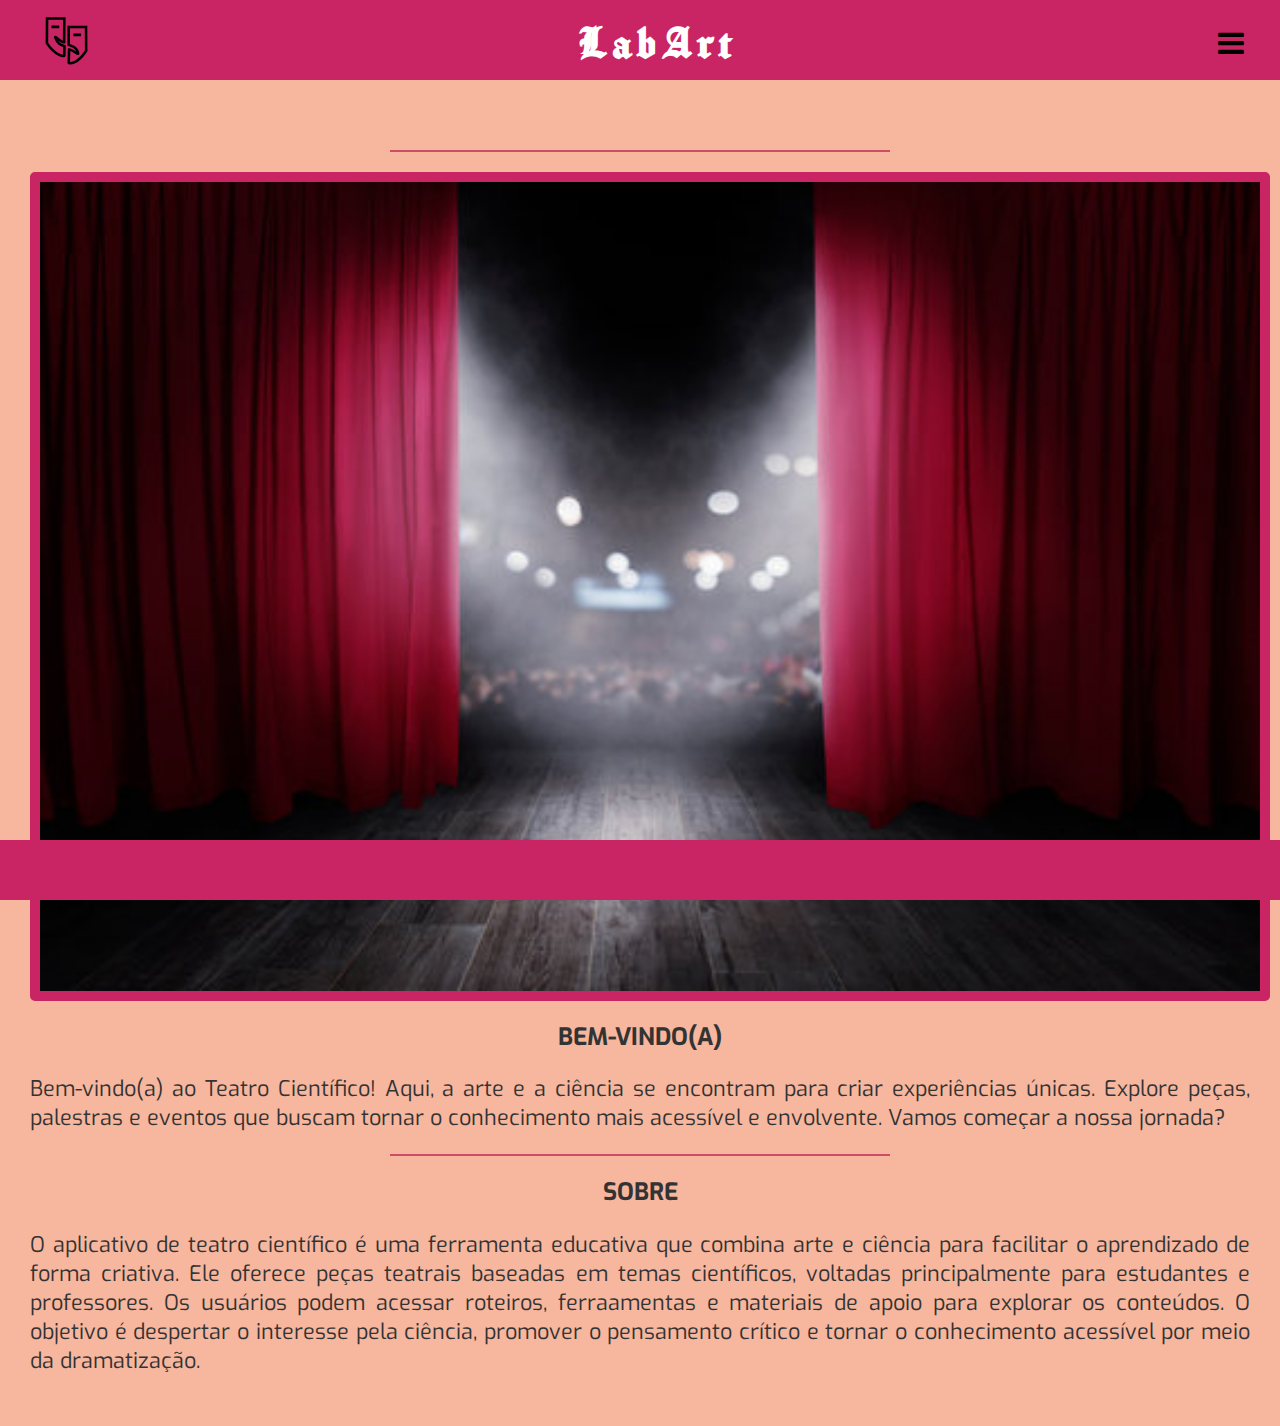
<file: index.html>
<!DOCTYPE html>
<html>
<head>
  <meta http-equiv="CONTENT-TYPE" content="text/html; charset=UTF-8">
  <meta name="viewport" content="width=device-width, initial-scale=1.0">
  <link rel="stylesheet" href="styles/style.css"/>
  <link rel="stylesheet" href="https://cdnjs.cloudflare.com/ajax/libs/font-awesome/4.7.0/css/font-awesome.min.css">
  <script src="scripts/Js.js"></script>
  <title>Web App Scince</title>
</head>
<body>
  <header>
    <nav>
      <button class="NavButton" onclick="window.location.href='index.html'">
        <img src="Objs/Mask.svg" alt="Theater Mask" style="width: 60px; height: 60px;">
      </button>
      <h1>LabArt</h1>
      <button class="ManButton" onclick="toggleNav()"><i class="fa fa-bars" aria-hidden="true"></i></button>
    </nav>
  </header>
  <div id="Menu" class="sidenav">
    <a href="./Tabs/TC.html" class="ticket">Informações</a>
    <a href="./Tabs/GR.html" class="ticket">Gerador de <br>Roteiro</a>
  </div>
  
  <main>
    <hr>
    <img src="./Objs/IMGS/IMG1.jpg" class="IMG" alt="">
    <h2>BEM-VINDO(A)</h2>
    <p>Bem-vindo(a) ao Teatro Científico! Aqui, a arte e a ciência se encontram para criar experiências únicas. Explore peças, palestras e eventos que buscam tornar o conhecimento mais acessível e envolvente. Vamos começar a nossa jornada?</p>
    <hr>
    <h2> SOBRE </h2>
    <p>O aplicativo de teatro científico é uma ferramenta educativa que combina arte e ciência para facilitar o aprendizado de forma criativa. 
      Ele oferece peças teatrais baseadas em temas científicos, voltadas principalmente para estudantes e professores.
      Os usuários podem acessar roteiros, ferraamentas e materiais de apoio para explorar os conteúdos.
       O objetivo é despertar o interesse pela ciência, promover o pensamento crítico e tornar o conhecimento acessível por meio da dramatização.    </p>
  </main>
  <footer></footer>
</body>
</html>
</file>
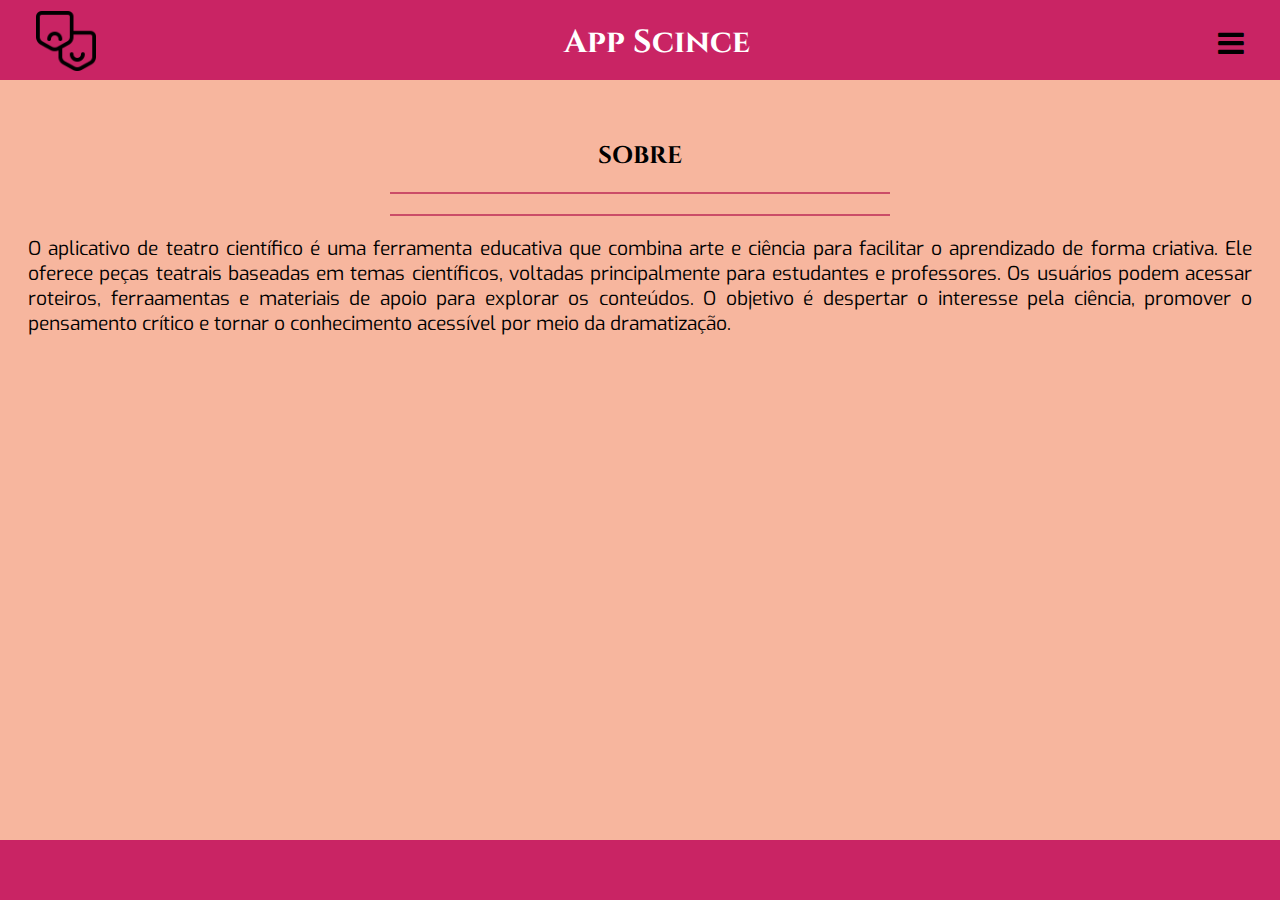
<file: Erland/index.html>
<!DOCTYPE html>
<html>
<head>
  <meta http-equiv="CONTENT-TYPE" content="text/html; charset=UTF-8">
  <meta name="viewport" content="width=device-width, initial-scale=1.0">
  <link rel="stylesheet" href="styles/style.css"/>
  <link rel="stylesheet" href="https://cdnjs.cloudflare.com/ajax/libs/font-awesome/4.7.0/css/font-awesome.min.css">
  <script src="scripts/Js.js"></script>
  <title>Web App Scince</title>
</head>
<body>
  <header>
    <nav>
      <button class="NavButton" onclick="window.location.href='../index.html'">
        <img src="Objs/Mask.png" alt="Theater Mask" style="width: 60px; height: 60px;">
      </button>
      <h1>App Scince</h1>
      <button class="ManButton" onclick="toggleNav()"><i class="fa fa-bars" aria-hidden="true"></i></button>
    </nav>
  </header>
  <div id="Menu" class="sidenav">
    <a href="./Tabs/TC.html" class="ticket">Informações</a>
    <a href="./Tabs/GR.html" class="ticket">Gerador de <br>Roteiro</a>
  </div>
  
  <main>
    <h2> SOBRE </h2>
    <hr>
    <hr>
    <p>O aplicativo de teatro científico é uma ferramenta educativa que combina arte e ciência para facilitar o aprendizado de forma criativa. 
      Ele oferece peças teatrais baseadas em temas científicos, voltadas principalmente para estudantes e professores.
      Os usuários podem acessar roteiros, ferraamentas e materiais de apoio para explorar os conteúdos.
       O objetivo é despertar o interesse pela ciência, promover o pensamento crítico e tornar o conhecimento acessível por meio da dramatização.

    </p>
  </main>
  <footer></footer>
</body>
</html>
</file>
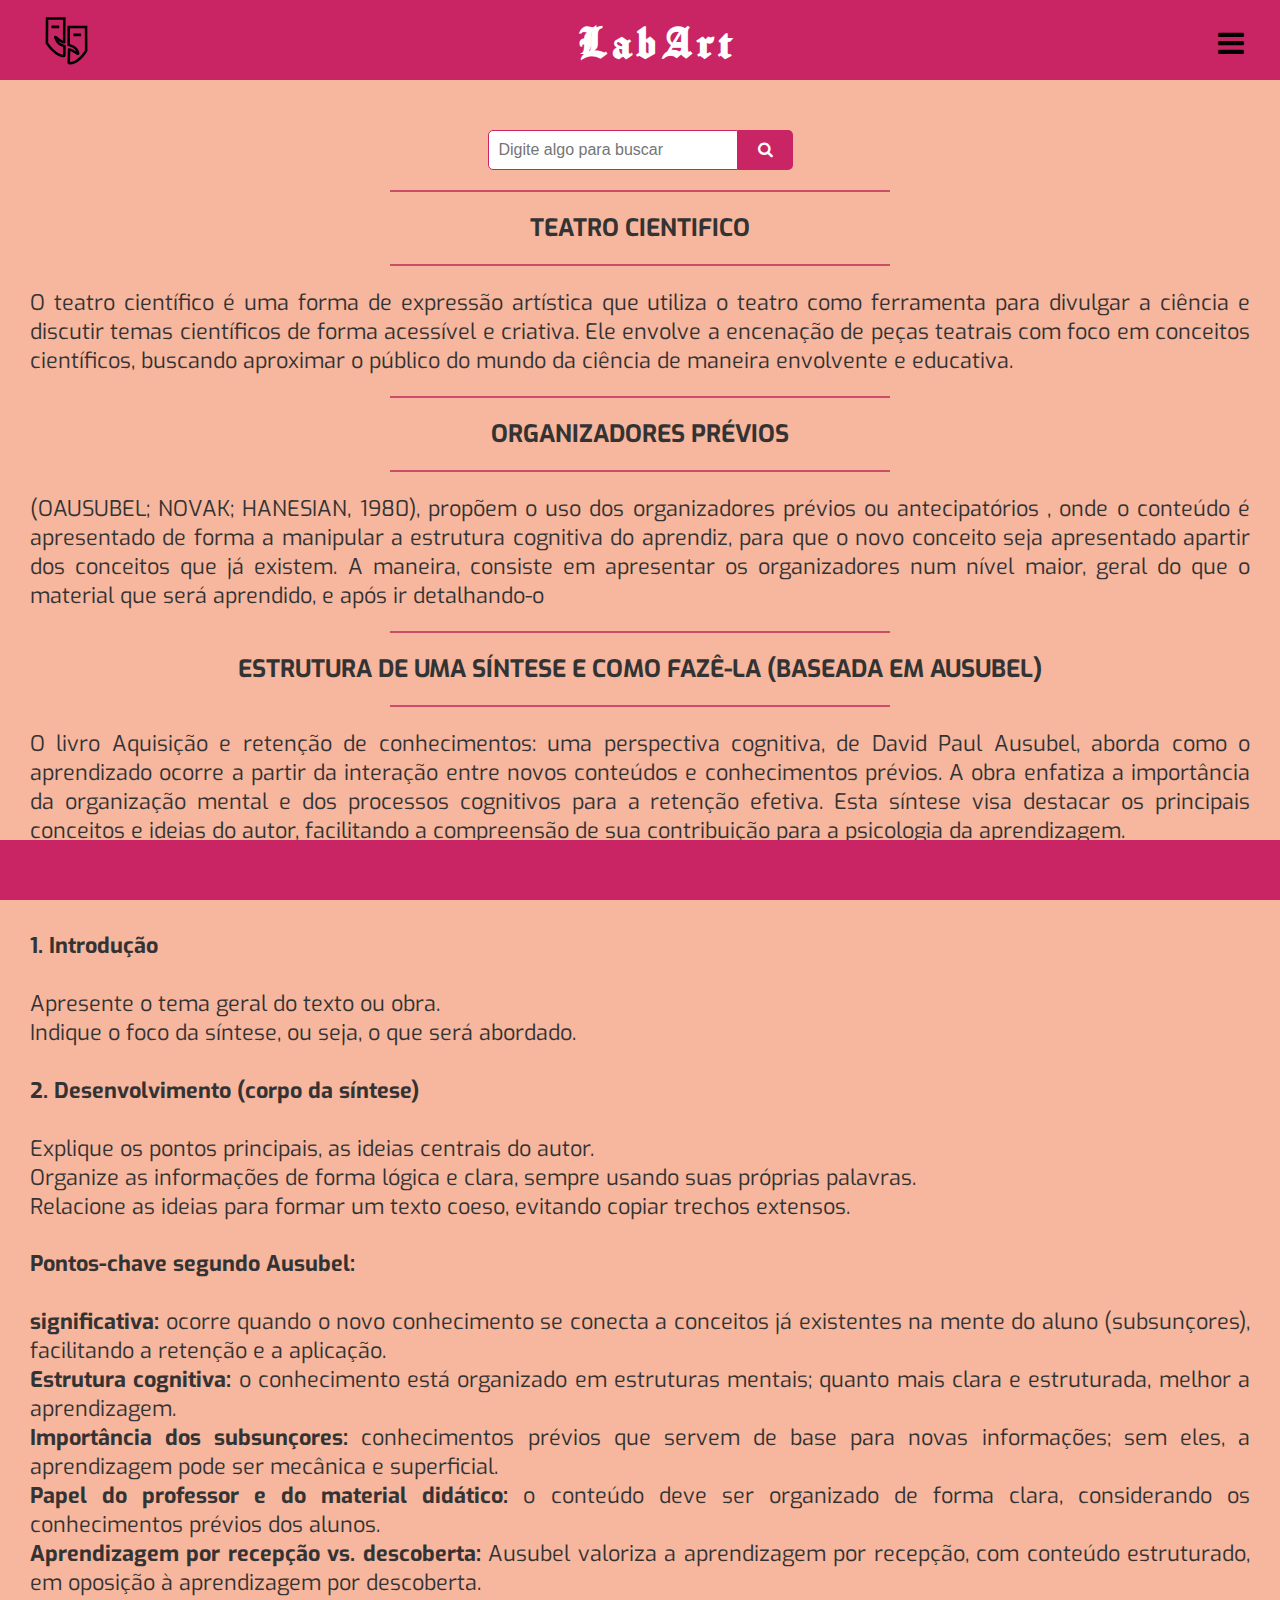
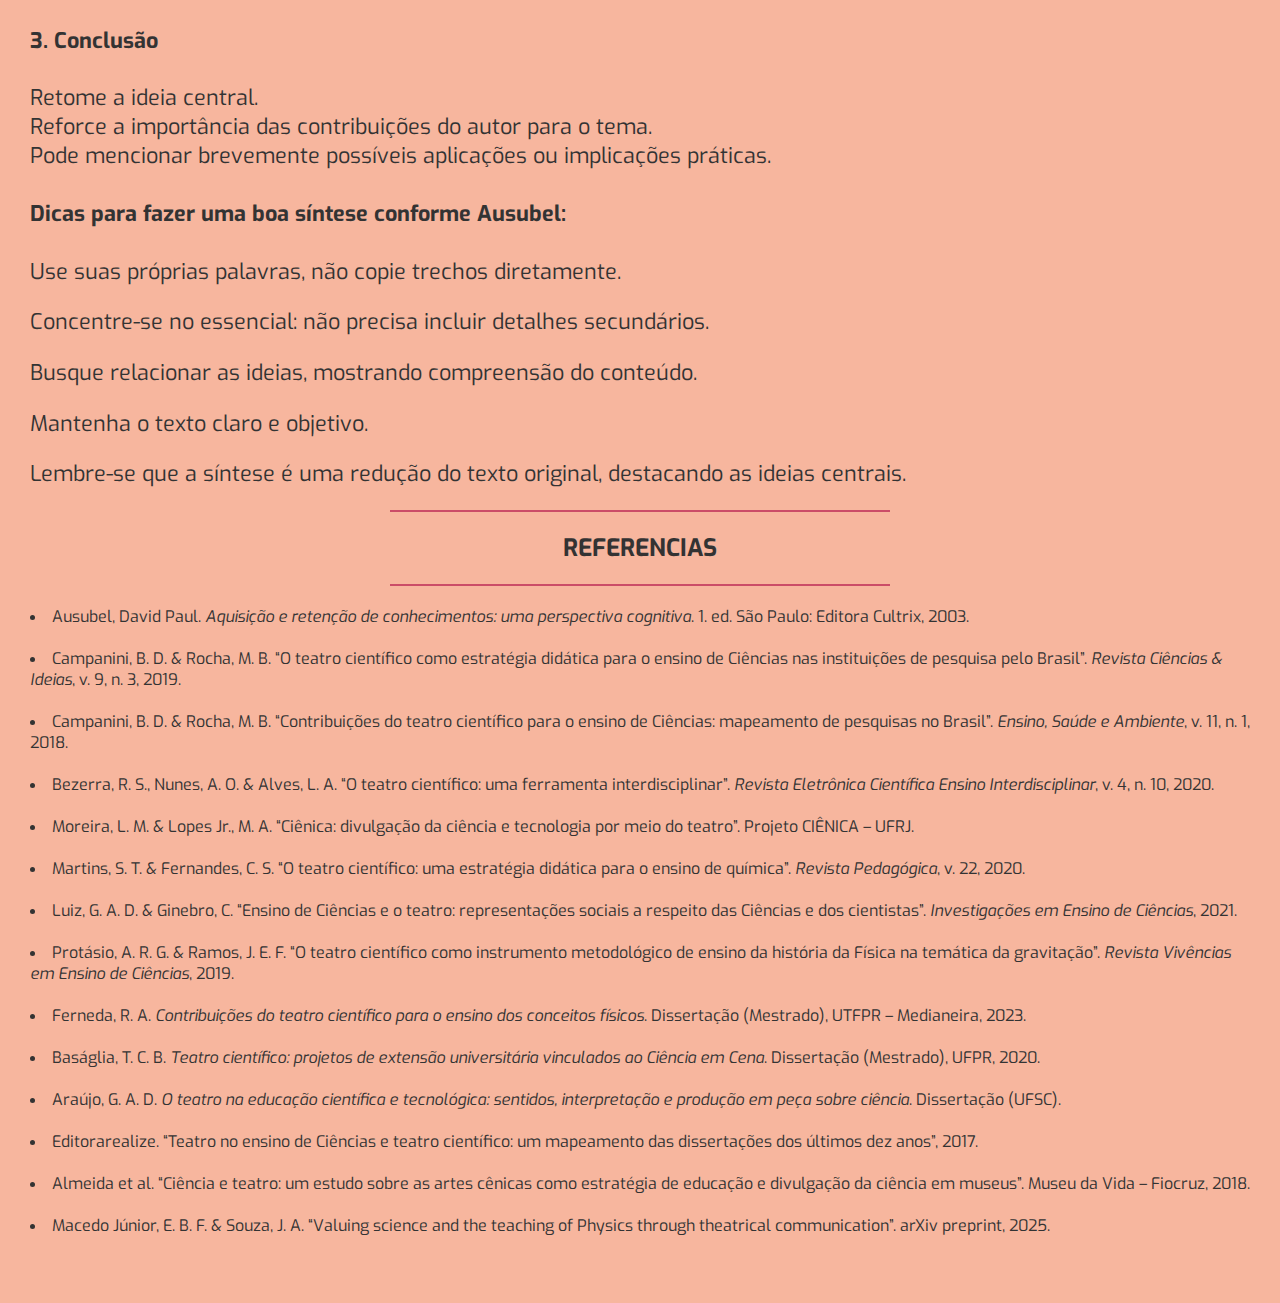
<file: Tabs/TC.html>
<!DOCTYPE html>
<html lang="en">
<head>
    <meta charset="UTF-8">
    <meta name="viewport" content="width=device-width, initial-scale=1.0">
    <link rel="stylesheet" href="../styles/style.css">
    <link rel="stylesheet" href="https://cdnjs.cloudflare.com/ajax/libs/font-awesome/4.7.0/css/font-awesome.min.css">
    <script src="../scripts/Js.js"></script>
    <title>Teatro científico</title>
</head>
<body>
    <header><nav>
        <button class="NavButton" onclick="window.location.href='../index.html'">
          <img src="../Objs/Mask.svg" alt="Theater Mask" style="width: 60px; height: 60px;">
        </button>
        <h1>LabArt</h1>
        <button class="ManButton" onclick="toggleNav()"><i class="fa fa-bars" aria-hidden="true"></i></button>
      </nav>
    </header>
    <div id="Menu" class="sidenav">
        <a href="../index.html" class="ticket">Inicio</a>
        <a href="./GR.html" class="ticket">Gerador de <br>Roteiro</a>
      </div>
    <main>
    <div class="Search-Ct">
      <input type="search" id="searchInput" class="Search" placeholder="Digite algo para buscar">
      <button id="searchButton" class="SearchButton"> <i class="fa fa-search"></i></button>
    </div>
    <div id="Content">
    <hr>
    <h2> TEATRO CIENTIFICO</h2>
    <hr>
    <p>O teatro científico é uma forma de expressão artística que utiliza 
        o teatro como ferramenta para divulgar a ciência e discutir temas 
        científicos de forma acessível e criativa. Ele envolve a encenação 
        de peças teatrais com foco em conceitos científicos, buscando aproximar 
        o público do mundo da ciência de maneira envolvente e educativa. 
    </p>
    <hr>
    <h2> ORGANIZADORES PRÉVIOS</h2>
    <hr>
    <p>(OAUSUBEL; NOVAK; HANESIAN, 1980), 
      propõem o uso dos organizadores prévios ou 
      antecipatórios , onde o conteúdo é 
      apresentado de forma a manipular a 
      estrutura cognitiva do aprendiz, para que o 
      novo conceito seja apresentado apartir dos 
      conceitos que já existem. A maneira, consiste 
      em apresentar os organizadores num nível 
      maior, geral do que o material que será 
      aprendido, e após ir detalhando-o
    </p>
    <hr>
    <h2>ESTRUTURA DE UMA SÍNTESE E COMO FAZÊ-LA (BASEADA EM AUSUBEL)</h2>
    <hr>
    <p>O livro Aquisição e retenção de conhecimentos: uma perspectiva cognitiva, de David Paul Ausubel, aborda como o aprendizado ocorre a partir da interação entre novos conteúdos e conhecimentos prévios. A obra enfatiza a importância da organização mental e dos processos cognitivos para a retenção efetiva. Esta síntese visa destacar os principais conceitos e ideias do autor, facilitando a compreensão de sua contribuição para a psicologia da aprendizagem.</p>
    <h4>PASSO A PASSO:</h4> 
 <ol>
      <h4><li>Introdução</li></h4>
      <p>
        Apresente o tema geral do texto ou obra.<br>
        Indique o foco da síntese, ou seja, o que será abordado.
      </p>
    
      <h4><li>Desenvolvimento (corpo da síntese)</h4>
      <p>
        Explique os pontos principais, as ideias centrais do autor.<br>
        Organize as informações de forma lógica e clara, sempre usando suas próprias palavras.<br>
        Relacione as ideias para formar um texto coeso, evitando copiar trechos extensos.
      </p>

      <h4>Pontos-chave segundo Ausubel:</h4>
        <p>
        <strong>significativa:</strong> ocorre quando o novo conhecimento se conecta a conceitos já existentes na mente do aluno (subsunçores), facilitando a retenção e a aplicação.<br>
        <strong>Estrutura cognitiva:</strong> o conhecimento está organizado em estruturas mentais; quanto mais clara e estruturada, melhor a aprendizagem.<br>
        <strong>Importância dos subsunçores:</strong> conhecimentos prévios que servem de base para novas informações; sem eles, a aprendizagem pode ser mecânica e superficial.<br>
        <strong>Papel do professor e do material didático:</strong> o conteúdo deve ser organizado de forma clara, considerando os conhecimentos prévios dos alunos.<br>
        <strong>Aprendizagem por recepção vs. descoberta:</strong> Ausubel valoriza a aprendizagem por recepção, com conteúdo estruturado, em oposição à aprendizagem por descoberta.<br>
        </p>
      <h4><li>Conclusão</h4></li>
      <p>
        Retome a ideia central.<br>
        Reforce a importância das contribuições do autor para o tema.<br>
        Pode mencionar brevemente possíveis aplicações ou implicações práticas.
      </p>
  </ol>

  <h4>Dicas para fazer uma boa síntese conforme Ausubel:</h4>
  <ul>
    <p>Use suas próprias palavras, não copie trechos diretamente.</p>
    <p>Concentre-se no essencial: não precisa incluir detalhes secundários.</p>
    <p>Busque relacionar as ideias, mostrando compreensão do conteúdo.</p>
    <p>Mantenha o texto claro e objetivo.</p>
    <p>Lembre-se que a síntese é uma redução do texto original, destacando as ideias centrais.</p>
  </ul>
    <hr>
    <h2> REFERENCIAS </h2>
    <hr>
    <ul>
      <li>Ausubel, David Paul. <em>Aquisição e retenção de conhecimentos: uma perspectiva cognitiva</em>. 1. ed. São Paulo: Editora Cultrix, 2003.</li><br>
    
      <li>Campanini, B. D. & Rocha, M. B. “O teatro científico como estratégia didática para o ensino de Ciências nas instituições de pesquisa pelo Brasil”. <em>Revista Ciências & Ideias</em>, v. 9, n. 3, 2019.</li><br>
    
      <li>Campanini, B. D. & Rocha, M. B. “Contribuições do teatro científico para o ensino de Ciências: mapeamento de pesquisas no Brasil”. <em>Ensino, Saúde e Ambiente</em>, v. 11, n. 1, 2018.</li><br>
    
      <li>Bezerra, R. S., Nunes, A. O. & Alves, L. A. “O teatro científico: uma ferramenta interdisciplinar”. <em>Revista Eletrônica Científica Ensino Interdisciplinar</em>, v. 4, n. 10, 2020.</li><br>
    
      <li>Moreira, L. M. & Lopes Jr., M. A. “Ciênica: divulgação da ciência e tecnologia por meio do teatro”. Projeto CIÊNICA – UFRJ.</li><br>
    
      <li>Martins, S. T. & Fernandes, C. S. “O teatro científico: uma estratégia didática para o ensino de química”. <em>Revista Pedagógica</em>, v. 22, 2020.</li><br>
    
      <li>Luiz, G. A. D. & Ginebro, C. “Ensino de Ciências e o teatro: representações sociais a respeito das Ciências e dos cientistas”. <em>Investigações em Ensino de Ciências</em>, 2021.</li><br>
    
      <li>Protásio, A. R. G. & Ramos, J. E. F. “O teatro científico como instrumento metodológico de ensino da história da Física na temática da gravitação”. <em>Revista Vivências em Ensino de Ciências</em>, 2019.</li><br>
    
      <li>Ferneda, R. A. <em>Contribuições do teatro científico para o ensino dos conceitos físicos</em>. Dissertação (Mestrado), UTFPR – Medianeira, 2023.</li><br>
    
      <li>Baságlia, T. C. B. <em>Teatro científico: projetos de extensão universitária vinculados ao Ciência em Cena</em>. Dissertação (Mestrado), UFPR, 2020.</li><br>
    
      <li>Araújo, G. A. D. <em>O teatro na educação científica e tecnológica: sentidos, interpretação e produção em peça sobre ciência</em>. Dissertação (UFSC).</li><br>
    
      <li>Editorarealize. “Teatro no ensino de Ciências e teatro científico: um mapeamento das dissertações dos últimos dez anos”, 2017.</li><br>
    
      <li>Almeida et al. “Ciência e teatro: um estudo sobre as artes cênicas como estratégia de educação e divulgação da ciência em museus”. Museu da Vida – Fiocruz, 2018.</li><br>
    
      <li>Macedo Júnior, E. B. F. & Souza, J. A. “Valuing science and the teaching of Physics through theatrical communication”. arXiv preprint, 2025.</li><br>
    </ul>    
    </div>
    </main>
    <footer></footer>
</body>
</html>
</file>
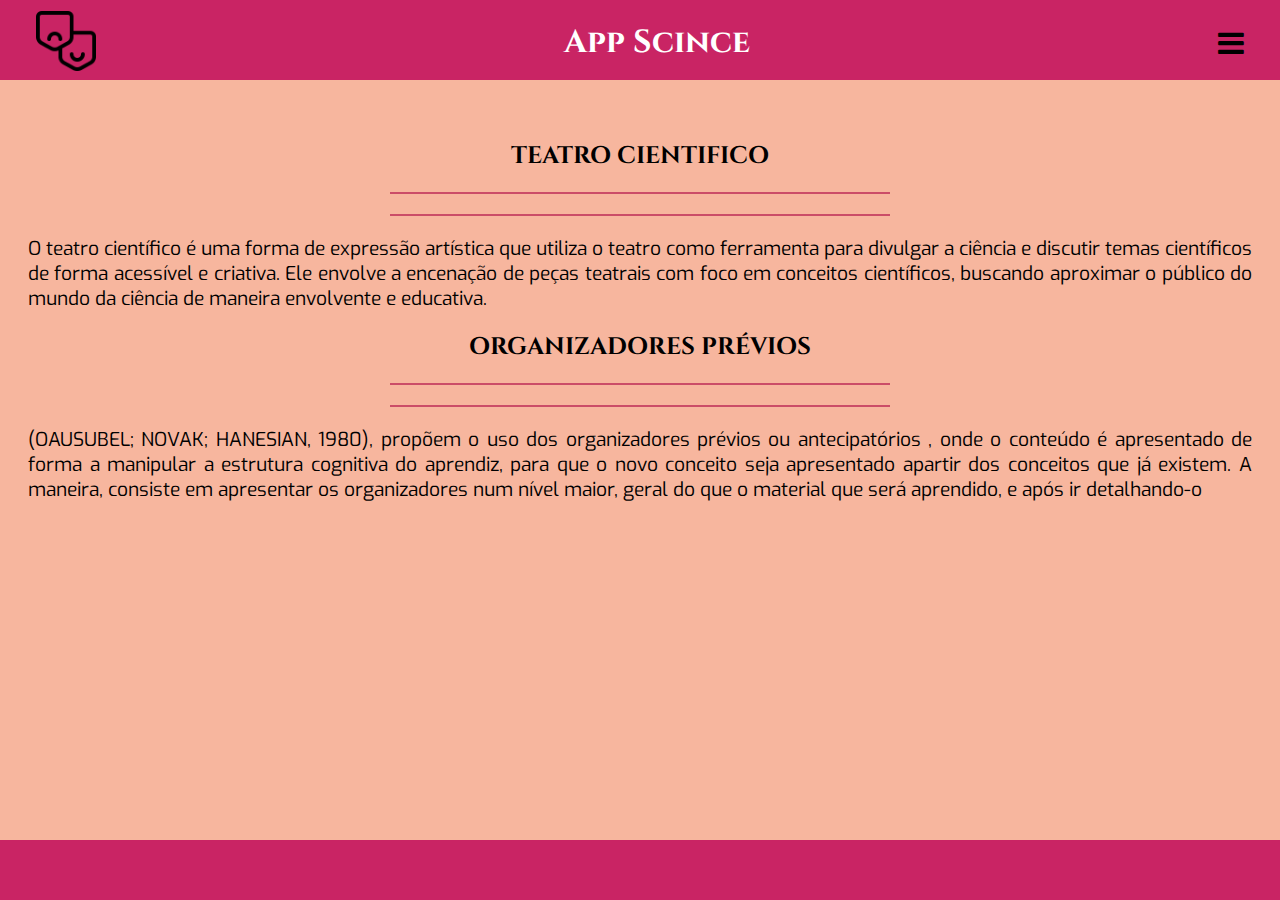
<file: Erland/Tabs/TC.html>
<!DOCTYPE html>
<html lang="en">
<head>
    <meta charset="UTF-8">
    <meta name="viewport" content="width=device-width, initial-scale=1.0">
    <link rel="stylesheet" href="../styles/style.css">
    <link rel="stylesheet" href="https://cdnjs.cloudflare.com/ajax/libs/font-awesome/4.7.0/css/font-awesome.min.css">
    <script src="../scripts/Js.js"></script>
    <title>Teatro científico</title>
</head>
<body>
    <header><nav>
        <button class="NavButton" onclick="window.location.href='../index.html'">
          <img src="../Objs/Mask.png" alt="Theater Mask" style="width: 60px; height: 60px;">
        </button>
        <h1>App Scince</h1>
        <button class="ManButton" onclick="toggleNav()"><i class="fa fa-bars" aria-hidden="true"></i></button>
      </nav>
    </header>
    <div id="Menu" class="sidenav">
        <a href="../index.html" class="ticket">Inicio</a>
        <a href="./GR.html" class="ticket">Gerador de <br>Roteiro</a>
      </div>
    <main>
    <h2> TEATRO CIENTIFICO</h2>
    <hr>
    <hr>
    <p>O teatro científico é uma forma de expressão artística que utiliza 
        o teatro como ferramenta para divulgar a ciência e discutir temas 
        científicos de forma acessível e criativa. Ele envolve a encenação 
        de peças teatrais com foco em conceitos científicos, buscando aproximar 
        o público do mundo da ciência de maneira envolvente e educativa. 
    </p>

    <h2> ORGANIZADORES PRÉVIOS</h2>
    <hr>
    <hr>
    <p>(OAUSUBEL; NOVAK; HANESIAN, 1980), 
      propõem o uso dos organizadores prévios ou 
      antecipatórios , onde o conteúdo é 
      apresentado de forma a manipular a 
      estrutura cognitiva do aprendiz, para que o 
      novo conceito seja apresentado apartir dos 
      conceitos que já existem. A maneira, consiste 
      em apresentar os organizadores num nível 
      maior, geral do que o material que será 
      aprendido, e após ir detalhando-o
    </p>

    </main>
    <footer></footer>
</body>
</html>
</file>
<file: styles/style.css>
@import url('https://fonts.googleapis.com/css2?family=Manufacturing+Consent:ital,wght@0,400;0,500;0,600;0,700;1,400;1,500;1,600;1,700&display=swap');
@import url('https://fonts.googleapis.com/css2?family=Exo:ital,wght@0,100..900;1,100..900&display=swap');
/*___PARTE DAS TAGS___*/

body {
  font-family: 'Exo', sans-serif;
  margin: 0;
  padding: 10px;
  background-color: #f7b69e;
  color: #333;
  box-sizing: border-box;
  overscroll-behavior: none;
}

h1{
font-family: 'Manufacturing Consent', serif;
font-size: 3em;
letter-spacing: 5px; 
}
h2{
font-family: 'Exo', serif;
 text-align: center;
 
}
h4, p{
  font-family: 'Exo', sans-serif;
  text-align: justify;
  justify-content: center;
  font-size: 135%;
}
ul, ol {
  margin-left: 0;
  padding-left: 0;
  list-style-position: inside;
}
mark{
  background-color: #ffe60077;
}
hr{
    border: none;
    height: 2px; 
    margin: 20px auto;
    background-color: #cb4d68;
    width: 80%;
    max-width: 500px;
}
/*cabeçalho */
header {
  position: fixed;
  top: 0;
  left: 0;
  width: 100%;
  height: 80px;
  background-color: #c92464;
  z-index: 100;
  padding: 0 20px;
  box-sizing: border-box;
}
/*rodapé */
footer {
  position: fixed;
  bottom: 0;
  left: 0;
  width: 100%;
  height: 60px;
  background-color: #c92464;
  display: flex;
  justify-content: center;
  align-items: center;
  z-index: 100;
  pointer-events: none;
}
main{
  margin-top: 100px;
  padding: 20px;
}

nav {
  display: flex;
  align-items: center;
  justify-content: space-between;
  padding: 10px;
  color: #fff;
}
nav h1 {
  flex-grow: 1;
  text-align: center;
  margin: 0;
}

/*___PARTE DAS CLASSES___*/

.NavButton, .ManButton {
  background-color: transparent;
  border: none;
  cursor: pointer;
}
.ManButton i{
  font-size: 30px;
}
.NavButton img{
  padding: 0;
  margin: none;
}
.TxtImg{
  width: 150px; 
  height: 150px;
  display: block;
  margin: 20px auto;
}
.IMG{
  width: 100vw;     
  display: block;        
  max-width: 100%;
  border: #c92464;
  border-radius: 5px;
  border-width: 10px;
  border-style: solid;
}
input.IOS,
textarea.IOS {
  font-size: 16px;
}

.Search-Ct {
  display: flex;
  justify-content: center; 
  align-items: center;    
}
.Search {
  padding: 10px;
  border: 1px solid #c92464;
  border-radius: 5px 0 0 5px;
  font-size: 16px;
  outline: none;
  width: 250px;
}
.SearchButton{
  padding: 11px 20px;
      border: none;
      background-color: #c92464;
      color: white;
      font-size: 16px;
      border-radius: 0 5px 5px 0;
      cursor: pointer;
      transition: background-color 0.3s;
}
/*__PARTE DA RESPONSIVIDADE__*/
/* Para tablets e celulares */
@media (max-width: 768px) {
  body {
    font-size: 16px;
  }
  main{
    margin-top: 50px;
    padding: 20px;
    padding-bottom: 150px;
  } 

  .btnDiv{
    gap: 150px;
    bottom: 40px;
  }
  .sidenav {padding-top: 15px;}
  .sidenav a {font-size: 18px;}
}

/* Para celulares pequenos */
@media (max-width: 480px) {
  body {
    font-size: 13px;
  }
}
/*__MENU__*/
.sidenav {
  height: 100%;
  width: 0;
  position: fixed;
  z-index: 1;
  top: 0;
  right: 0;
  overflow-x: hidden;
  transition: width 0.5s ease;
  padding-top: 60px;
  margin-top: 50px;
}

.sidenav a {
  display: flex;
  align-items: center;
  justify-content: center;
  height: 113px;
  font-size: 28px;
  color: #606c81;
  text-decoration: none;
  background-image: url(../Objs/Ticket.png);
  background-repeat: no-repeat;
  background-size: 340px 114px;
  background-position: center;
  opacity: 0;
  transform: translateX(300px);
  pointer-events: none;
}

.ticket.show {
  animation: slideInTicket 0.5s forwards;
  pointer-events: auto;
}

/* Animação de saída */
.ticket.hide {
  animation: slideOutTicket 0.4s forwards;
  pointer-events: auto;
}

@keyframes slideInTicket {
  from {
    opacity: 0;
    transform: translateX(300px);
  }
  to {
    opacity: 1;
    transform: translateX(0);
  }
}

@keyframes slideOutTicket {
  from {
    opacity: 1;
    transform: translateX(0);
  }
  to {
    opacity: 0;
    transform: translateX(300px);
  }
}


.sidenav a:hover {
  color: #fff;
}
</file>
<file: Erland/styles/style.css>
@import url('https://fonts.googleapis.com/css2?family=Cinzel:wght@400..900&display=swap');
@import url('https://fonts.googleapis.com/css2?family=Exo:ital,wght@0,100..900;1,100..900&display=swap');
/*___PARTE DAS TAGS___*/
body{
  background-color: #f7b69e;
}
h1{
  font-family: 'Cinzel', sans-serif;
}
h2{
  font-family: 'Cinzel', sans-serif;
  text-align: center;
  
}
p{
  font-family: 'Exo', sans-serif;
  text-align: justify;
  justify-content: center;
  font-size: larger;
}

hr{
    border: none;
    height: 2px; 
    margin: 20px auto;
    background-color: #cb4d68;
    width: 80%;
    max-width: 500px;
}
/*cabeçalho */
header {
  position: fixed;
  top: 0;
  left: 0;
  width: 100%;
  height: 80px;
  background-color: #c92464;
  z-index: 100;
  padding: 0 20px;
  box-sizing: border-box;
}
/*rodapé */
footer {
  position: fixed;
  bottom: 0;
  left: 0;
  width: 100%;
  height: 60px;
  background-color: #c92464;
  display: flex;
  justify-content: center;
  align-items: center;
  z-index: 100;
}
main{
  margin-top: 100px;
  padding: 20px;
}

nav {
  display: flex;
  align-items: center;
  justify-content: space-between;
  padding: 10px;
  color: #fff;
}
nav h1 {
  flex-grow: 1;
  text-align: center;
  margin: 0;
}

/*___PARTE DAS CLASSES___*/

.NavButton, .ManButton {
  background-color: transparent;
  border: none;
  cursor: pointer;
}
.ManButton i{
  font-size: 30px;
}
.NavButton img{
  padding: 0;
  margin: none;
}
.TxtImg{
  width: 150px; 
  height: 150px;
  display: block;
  margin: 20px auto;
}


/*__PARTE DA RESPONSIVIDADE__*/
/* Para tablets e celulares */
@media (max-width: 768px) {
  body {
    font-size: 16px;
  }
  main{
    margin-top: 50px;
    padding: 20px;
    padding-bottom: 150px;
  } 
  footer{
    height: 20px;
  }
  .btnDiv{
    gap: 150px;
    bottom: 40px;
  }
  .sidenav {padding-top: 15px;}
  .sidenav a {font-size: 18px;}
}

/* Para celulares pequenos */
@media (max-width: 480px) {
  body {
    font-size: 13px;
  }
}
/*__MENU__*/
.sidenav {
  height: 100%;
  width: 0;
  position: fixed;
  z-index: 1;
  top: 0;
  right: 0;
  overflow-x: hidden;
  transition: width 0.5s ease;
  padding-top: 60px;
  margin-top: 50px;
}

.sidenav a {
  display: flex;
  align-items: center;
  justify-content: center;
  height: 90px;
  font-size: 25px;
  color: #606c81;
  text-decoration: none;
  background-image: url(../Objs/Ticket.png);
  background-repeat: no-repeat;
  background-size: 270px 90px;
  background-position: center;
  opacity: 0;
  transform: translateX(300px);
  pointer-events: none;
}


.ticket.show {
  animation: slideInTicket 0.5s forwards;
  pointer-events: auto;
}

/* Animação de saída */
.ticket.hide {
  animation: slideOutTicket 0.4s forwards;
  pointer-events: auto;
}

@keyframes slideInTicket {
  from {
    opacity: 0;
    transform: translateX(300px);
  }
  to {
    opacity: 1;
    transform: translateX(0);
  }
}

@keyframes slideOutTicket {
  from {
    opacity: 1;
    transform: translateX(0);
  }
  to {
    opacity: 0;
    transform: translateX(300px);
  }
}


.sidenav a:hover {
  color: #fff;
}
</file>
